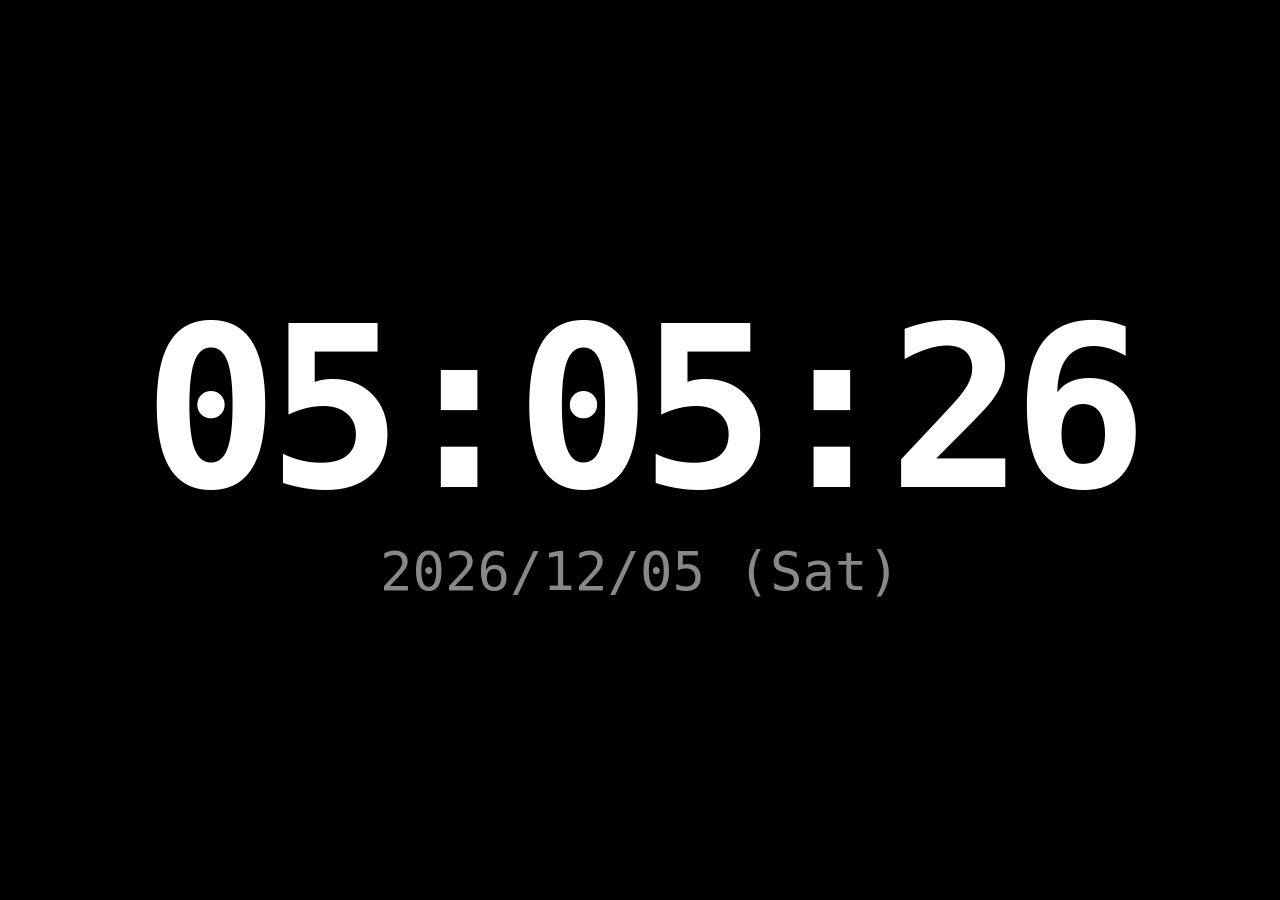
<file: clock_app/index.html>
<!DOCTYPE html>
<html lang="ja">
<head>
    <meta charset="UTF-8">
    <meta name="viewport" content="width=device-width, initial-scale=1.0, maximum-scale=1.0, user-scalable=no">
    <meta name="apple-mobile-web-app-capable" content="yes">
    <meta name="apple-mobile-web-app-status-bar-style" content="black-translucent">
    <title>Clock App</title>
    <link rel="stylesheet" href="style.css">
    <link rel="apple-touch-icon" href="icon.svg">
</head>
<body>
    <div id="clock-container">
        <div id="time">00:00:00</div>
        <div id="date">YYYY/MM/DD (Day)</div>
    </div>
    <script src="script.js"></script>
</body>
</html>
</file>
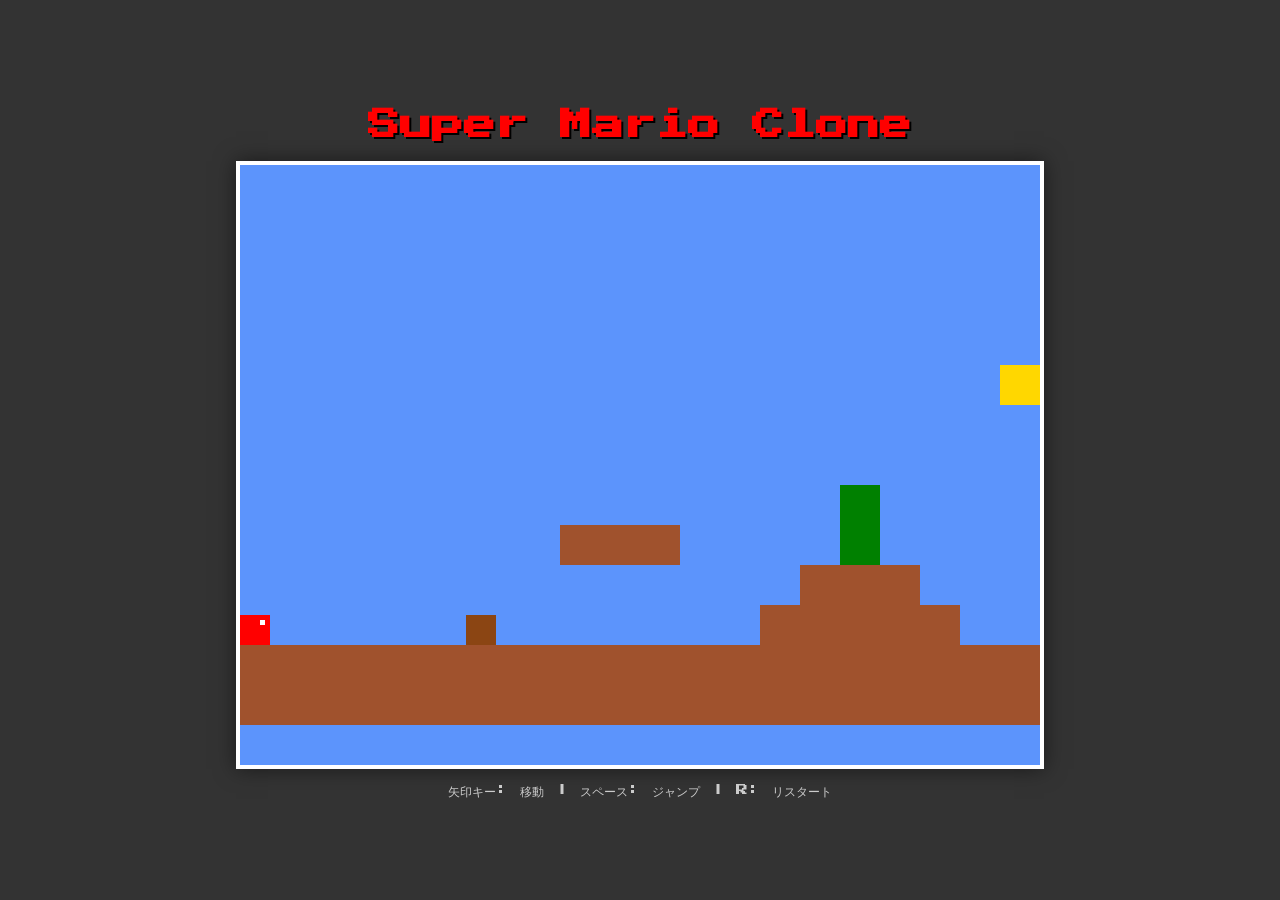
<file: public/mario.html>
<!DOCTYPE html>
<html lang="ja">
<head>
    <meta charset="UTF-8">
    <meta name="viewport" content="width=device-width, initial-scale=1.0">
    <title>スーパーマリオ風ゲーム</title>
    <link rel="stylesheet" href="css/mario.css">
    <link href="https://fonts.googleapis.com/css2?family=Press+Start+2P&display=swap" rel="stylesheet">
</head>
<body>
    <div id="game-container">
        <h1>Super Mario Clone</h1>
        <canvas id="gameCanvas" width="800" height="600"></canvas>
        <div id="instructions">
            <p>矢印キー: 移動 | スペース: ジャンプ | R: リスタート</p>
        </div>
    </div>
    <script src="js/mario.js"></script>
</body>
</html>
</file>
<file: clock_app/style.css>
body {
    margin: 0;
    padding: 0;
    background-color: #000;
    color: #fff;
    font-family: "SF Mono", "Monaco", "Inconsolata", "Fira Mono", "Droid Sans Mono", "Source Code Pro", monospace;
    height: 100vh;
    display: flex;
    justify-content: center;
    align-items: center;
    overflow: hidden;
    user-select: none;
    -webkit-user-select: none;
    -webkit-touch-callout: none;
}

#clock-container {
    text-align: center;
    display: flex;
    flex-direction: column;
    align-items: center;
    justify-content: center;
    width: 100%;
}

#time {
    font-size: 18vw;
    font-weight: bold;
    line-height: 1;
    letter-spacing: -0.05em;
}

#date {
    font-size: 5vw;
    margin-top: 2vh;
    color: #888;
}

@media (orientation: landscape) {
    #time {
        font-size: 25vh;
    }
    #date {
        font-size: 6vh;
    }
}
</file>
<file: public/css/mario.css>
body {
    margin: 0;
    padding: 0;
    background-color: #333;
    color: #fff;
    font-family: 'Press Start 2P', cursive;
    display: flex;
    justify-content: center;
    align-items: center;
    min-height: 100vh;
}

#game-container {
    text-align: center;
}

h1 {
    margin-bottom: 20px;
    color: #ff0000;
    text-shadow: 2px 2px #000;
}

canvas {
    border: 4px solid #fff;
    background-color: #5c94fc; /* 空の色 */
    box-shadow: 0 0 20px rgba(0,0,0,0.5);
    image-rendering: pixelated; /* ピクセルアート用 */
}

#instructions {
    margin-top: 15px;
    font-size: 12px;
    color: #ccc;
}
</file>
